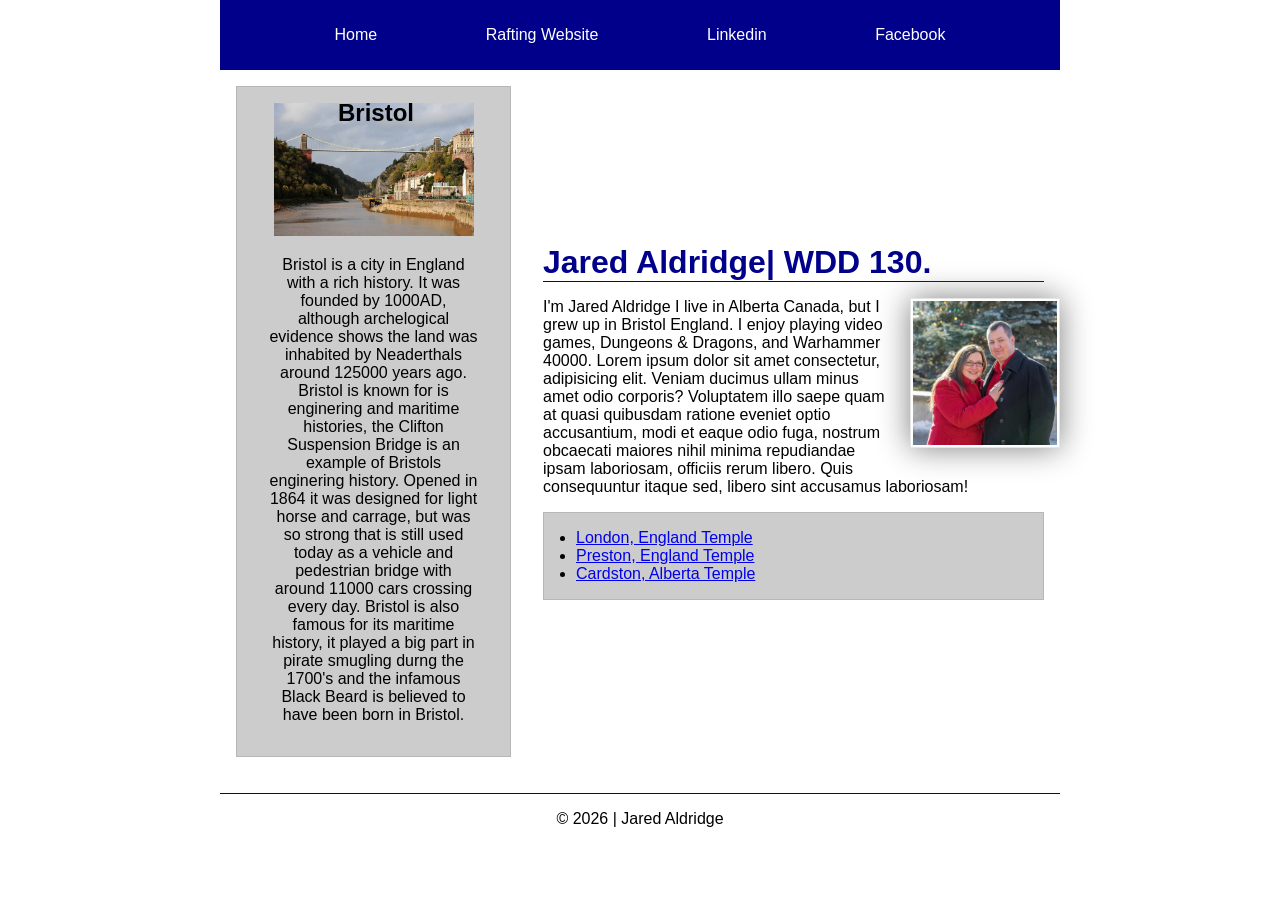
<file: index.html>
<!-- May 10 2026-->
<!DOCTYPE html>
<html lang="en">

<head>
    <meta charset="UTF-8">
    <meta name="viewport" content="width=device-width, initial-scale=1.0">
    <meta name="description"
      content="Jared Aldridge, WDD130, My personal web page that is updated and improved throughout the course">
    <meta name="author" content="Jared Aldridge">
    <title>Jared Aldrdge | WDD 130</title>
    <link rel="stylesheet" href="styles/styles.css">
</head>

<body>
    <header>
        <nav>
            <a href="#">Home</a>
            <a href="wwr/">Rafting Website</a>
            <a href="https://www.linkedin.com/feed/">Linkedin</a>
            <a href="https://www.facebook.com/jared.aldridge.77">Facebook</a>
        </nav>
    </header>
    <div class="grid">
        <main>
            <h1>Jared Aldridge| WDD 130.</h1>

            <img src="images/profile.jpg" alt="Jared Aldridge profile picture">

            <p>I'm Jared Aldridge I live in Alberta Canada, but I grew up in Bristol England.
                I enjoy playing video games, Dungeons & Dragons, and Warhammer 40000. Lorem ipsum
                dolor sit amet consectetur, adipisicing elit. Veniam ducimus ullam minus amet odio
                corporis? Voluptatem illo saepe quam at quasi quibusdam ratione eveniet optio
                accusantium, modi et eaque odio fuga, nostrum obcaecati maiores nihil minima
                repudiandae ipsam laboriosam, officiis rerum libero. Quis consequuntur itaque sed,
                libero sint accusamus laboriosam!</p>
            <ul class="box indent">
                <li><a
                      href="https://www.churchofjesuschrist.org/temples/details/london-england-temple?lang=eng">
                        London, England Temple</a></li>
                <li><a
                      href="https://www.churchofjesuschrist.org/temples/details/preston-england-temple?lang=eng">
                        Preston, England Temple</a></li>
                <li><a
                      href="https://www.churchofjesuschrist.org/temples/details/cardston-alberta-temple?lang=eng">
                        Cardston, Alberta Temple</a></li>
            </ul>
        </main>
        <aside class="box">
            <h2>
                Bristol
            </h2>
            <img src="images/clifton_suspension_bridge.jpg" alt="Clifton Suspension Bridge">
            <p>
                Bristol is a city in England with a rich history. It was founded by
                1000AD, although archelogical evidence shows the land was inhabited
                by Neaderthals around 125000 years ago. Bristol is known for is enginering
                and maritime histories, the Clifton Suspension Bridge is an example of
                Bristols enginering history. Opened in 1864 it was designed for light horse
                and carrage, but was so strong that is still used today as a vehicle and
                pedestrian bridge with around 11000 cars crossing every day. Bristol is also
                famous for its maritime history, it played a big part in pirate smugling
                durng the 1700's and the infamous Black Beard is believed to have been born
                in Bristol.

            </p>
        </aside>
    </div>
    <footer>
        <p>&copy; 2026 | Jared Aldridge</p>
    </footer>
</body>

</html>
</file>
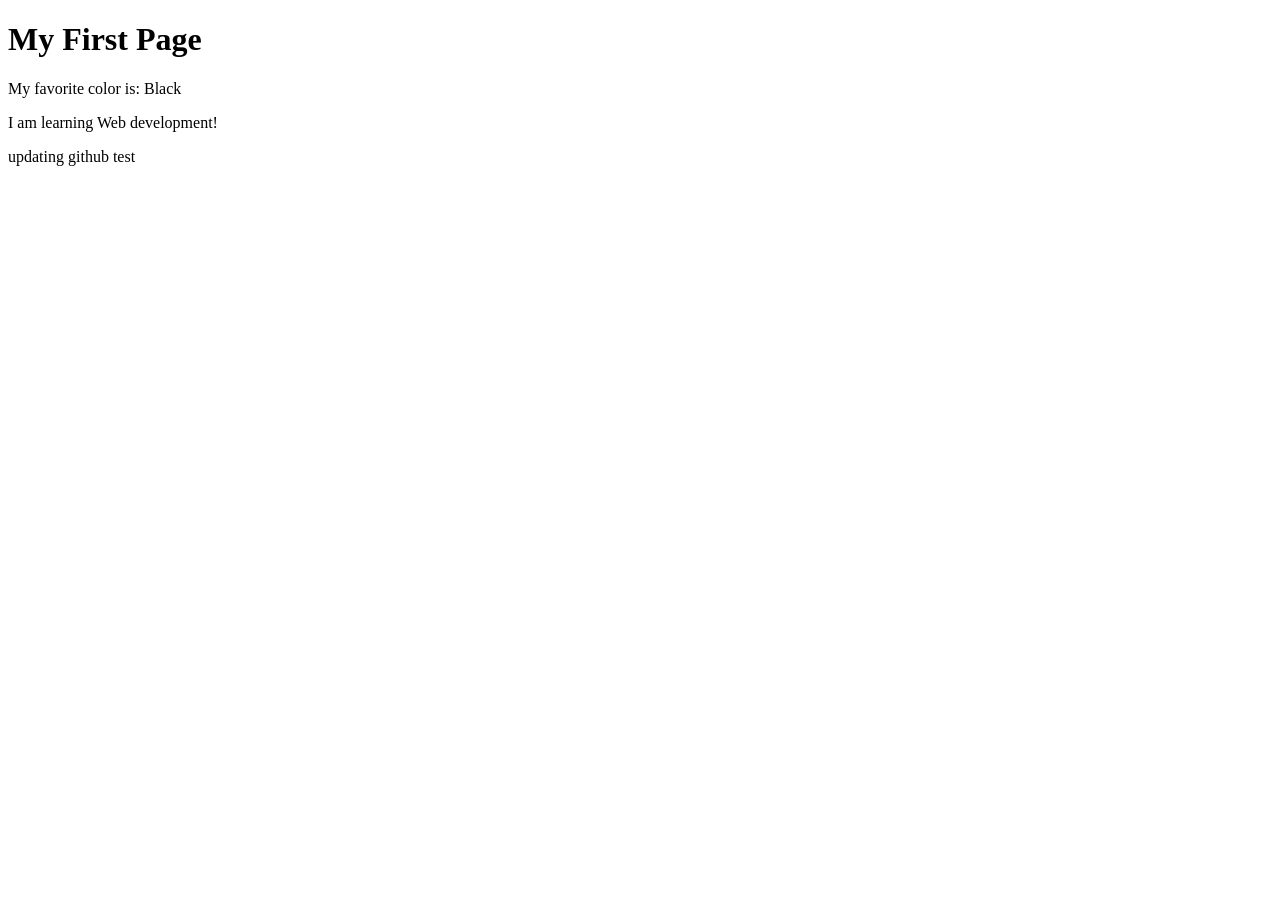
<file: week01/first-page.html>
<!DOCTYPE html>
<html lang="en">

<head>
    <meta charset="UTF-8">
    <meta name="viewport" content="width=device-width, initial-scale=1.0">
    <title>My First Page</title>
</head>

<body>
    <h1>My First Page</h1>
    <p>My favorite color is: Black</p>
    <p>I am learning Web development!</p>
    <p>updating github test</p>
</body>

</html>
</file>
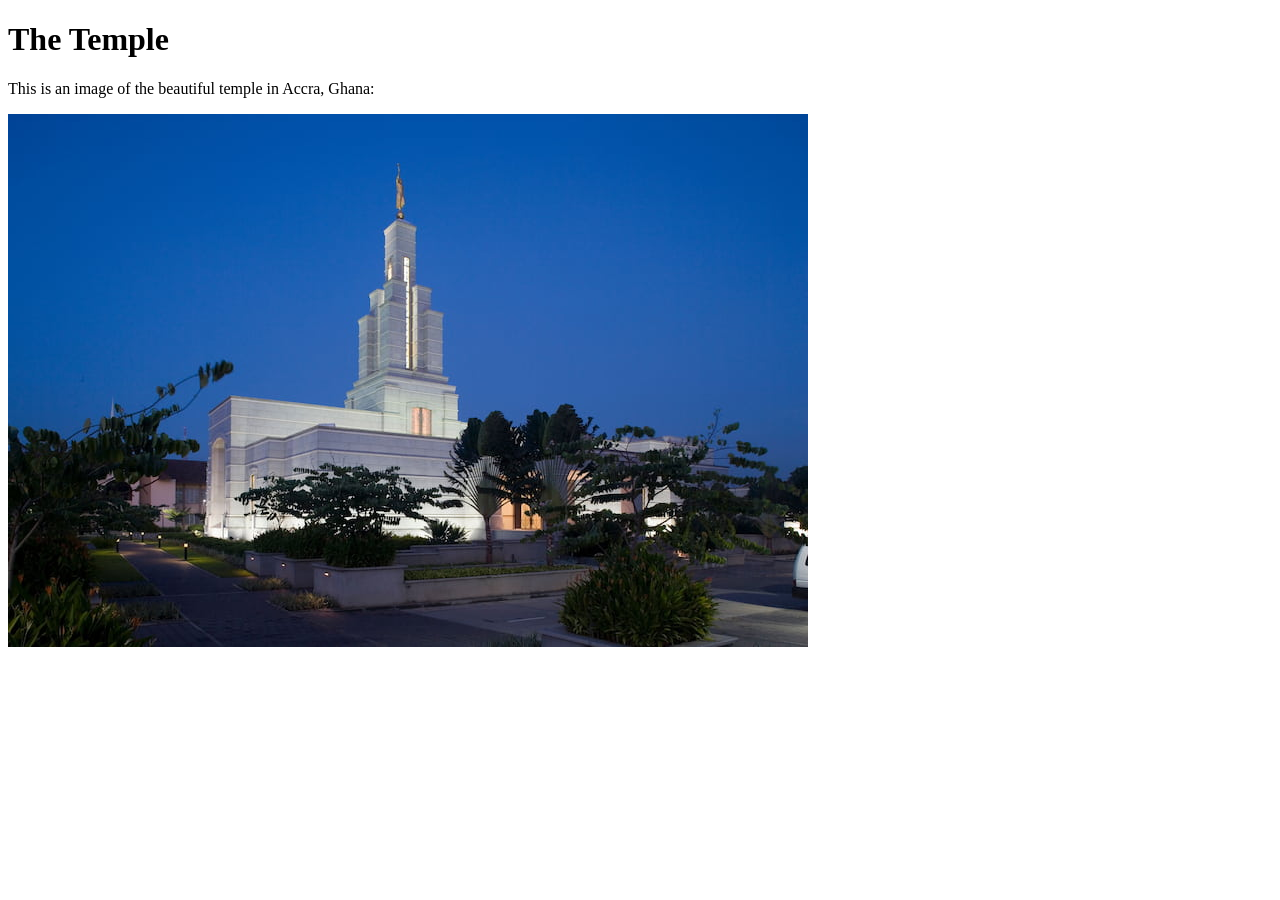
<file: week01/images-solution.html>
<!DOCTYPE html>
<html lang="en">
<head>
    <meta charset="UTF-8">
    <meta name="viewport" content="width=device-width, initial-scale=1.0">
    <title>Temple Image</title>
</head>
<body>
    <h1>The Temple</h1>
    <p>This is an image of the beautiful temple in Accra, Ghana:</p>
    <img src="images/temple-small.jpg" alt="The Accra Ghana Temple">
    
</body>
</html>
</file>
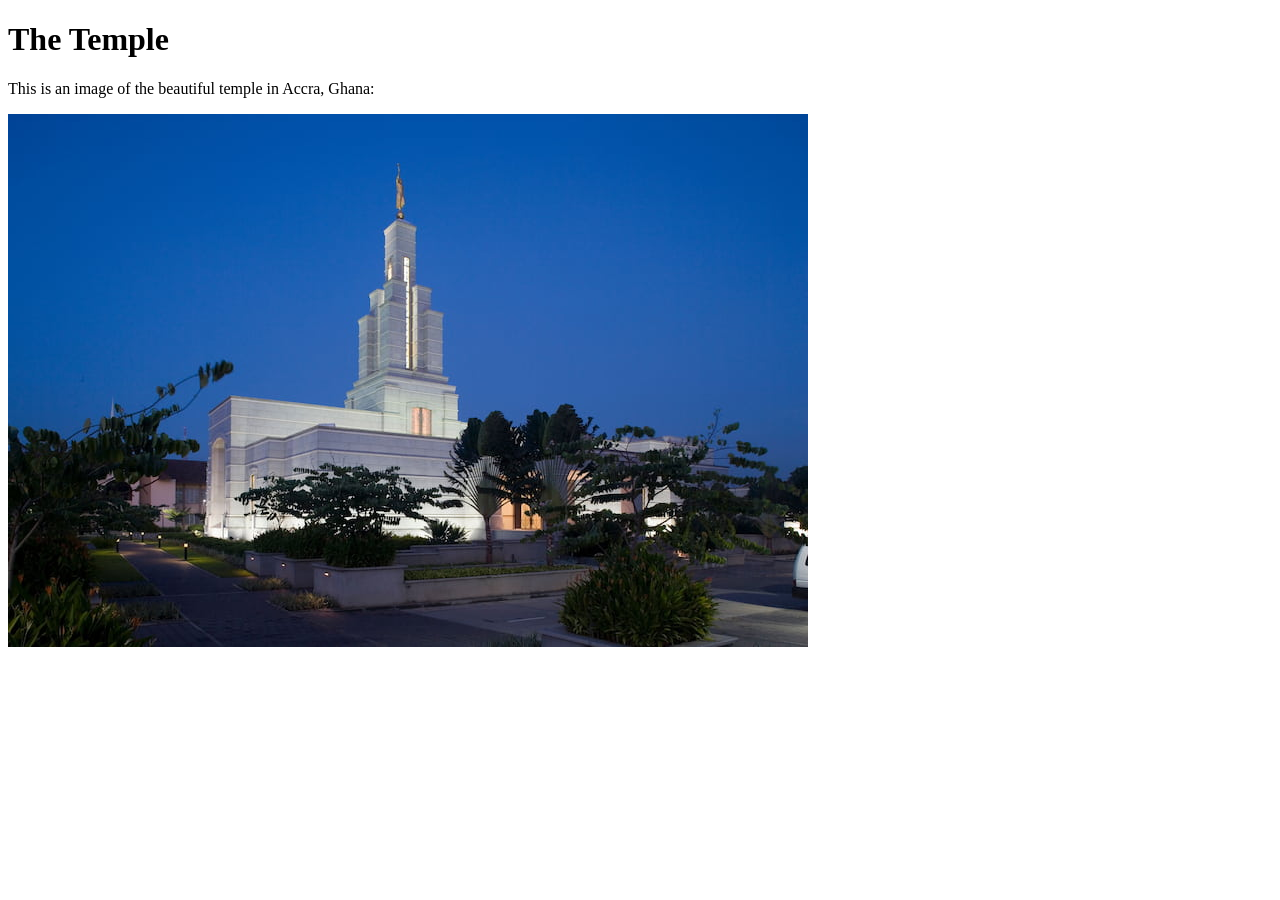
<file: week01/images.html>
<!DOCTYPE html>
<html lang="en">

<head>
    <meta charset="UTF-8">
    <meta name="viewport" content="width=device-width, initial-scale=1.0">
    <title>Temple Image</title>
</head>

<body>
    <h1>The Temple</h1>
    <p>This is an image of the beautiful temple in Accra, Ghana:</p>
    <img src="images/temple-small.jpg" alt="The Accra Ghana Temple">

</body>

</html>
</file>
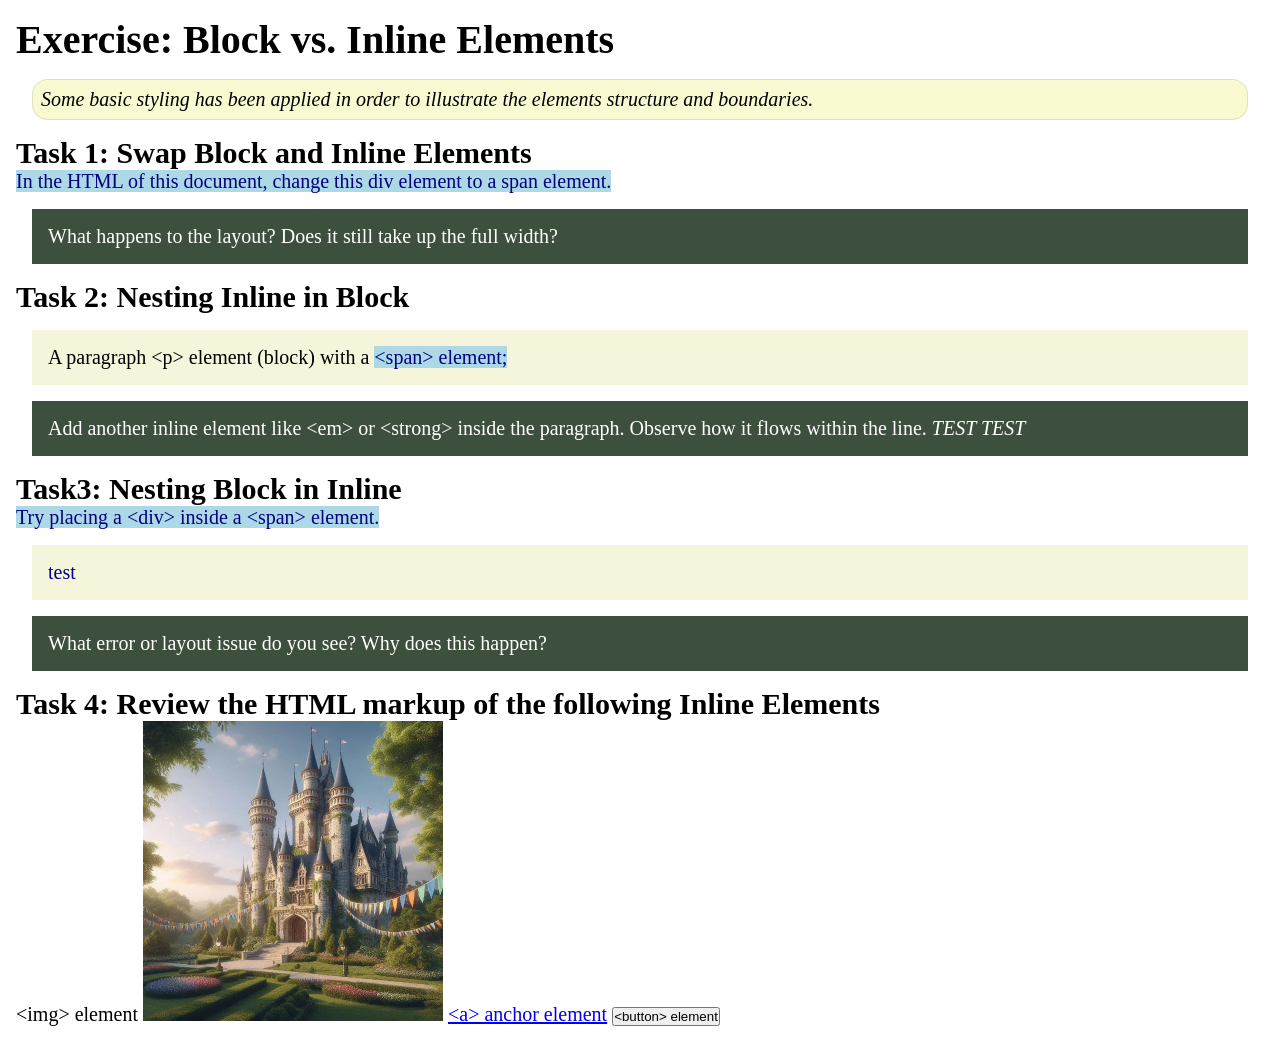
<file: week02/block-vs-inline.html>
<!DOCTYPE html>
<html lang="en">

<head>
    <meta charset="UTF-8">
    <meta name="viewport" content="width=device-width, initial-scale=1.0">
    <title>Exercise: Block vs. Inline Elements</title>
    <link rel="stylesheet" href="styles/block-vs-inline.css">
</head>

<body>
    <main>
        <h1>Exercise: Block vs. Inline Elements</h1>
        <p class="note">Some basic styling has been applied in order to illustrate the elements
            structure and
            boundaries.</p>

        <h2>Task 1: Swap Block and Inline Elements</h2>
        <span>In the HTML of this document, change this div element to a span element.</span>

        <p class="question">What happens to the layout? Does it still take up the full width?</p>

        <h2>Task 2: Nesting Inline in Block</h2>
        <p>A paragraph &lt;p&gt; element (block) with a <span>&lt;span&gt; element;</span></p>
        <p class="question">Add another inline element like &lt;em&gt; or &lt;strong&gt; inside the
            paragraph. Observe
            how it flows within the line. <EM>TEST TEST</EM></p>

        <h2>Task3: Nesting Block in Inline</h2>
        <span>Try placing a &lt;div&gt; inside a &lt;span&gt; element.<div>test</div></span>
        <p class="question">What error or layout issue do you see? Why does this happen?</p>


        <h2>Task 4: Review the HTML markup of the following Inline Elements</h2>
        &lt;img&gt; element
        <img src="images/castle.webp" alt="placeholder image (images are inline)" width="300"
          height="300">
        <a href="https://churchofjesuschrist.org">&lt;a&gt; anchor element</a>
        <button type="button">&lt;button&gt; element</button>
    </main>
</body>

</html>
</file>
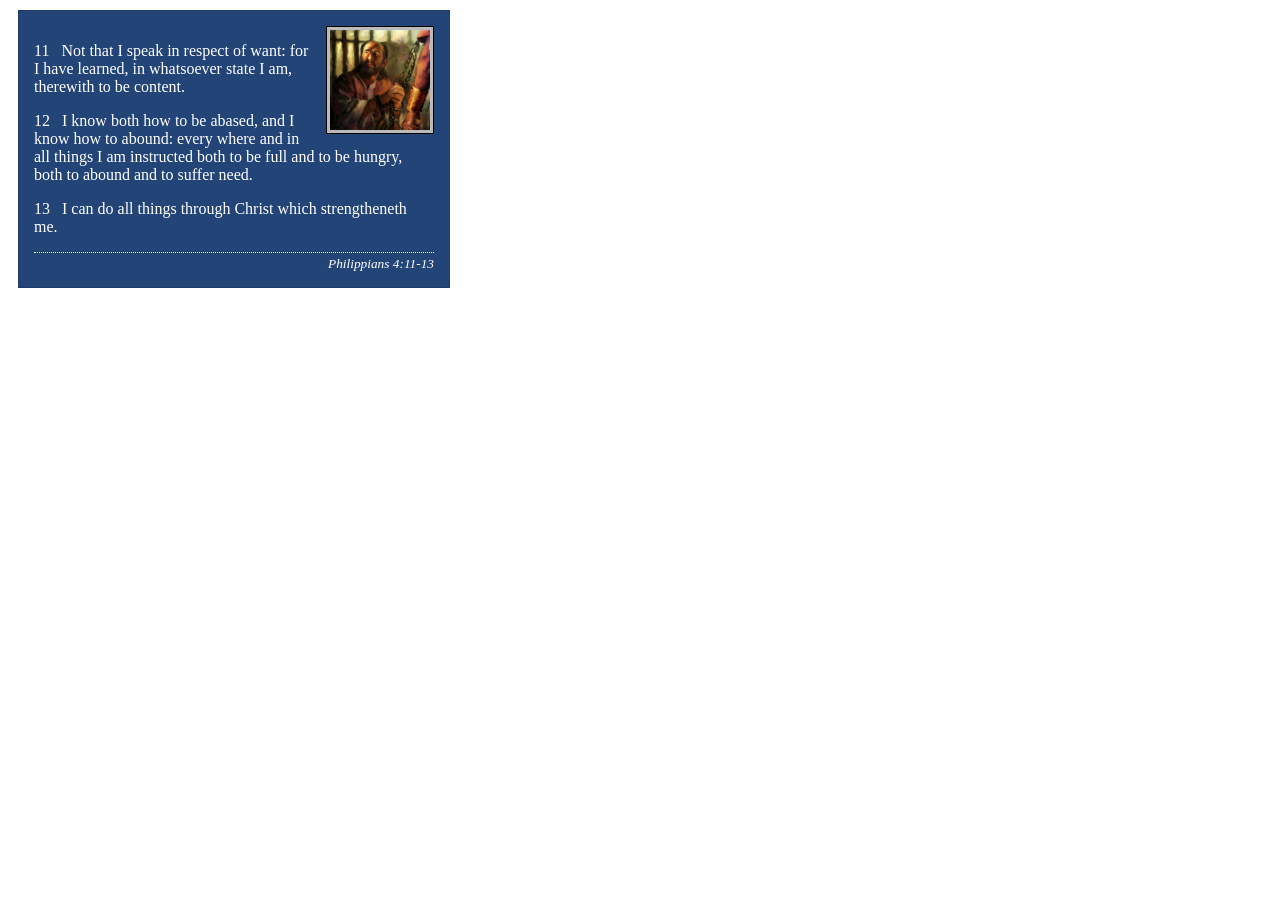
<file: week02/box-model-solution.html>
<!DOCTYPE html>
<html lang="en">
<head>
    <meta charset="UTF-8">
    <meta name="viewport" content="width=device-width, initial-scale=1.0">
    <title>Box Model Activity</title>
    <link rel="stylesheet" href="styles/box-model-solution.css">
</head>
<body>
    <main>
        <div class="callout">
            <img src="images/apostle-paul-imprisoned.webp" alt="Paul the Apostle - Imprisoned in Rome" width="200" height="200">
            <blockquote>
                <p>11 &nbsp; Not that I speak in respect of want: for I have learned, in whatsoever state I am, therewith to be content.</p>
                <p>12 &nbsp; I know both how to be abased, and I know how to abound: every where and in all things I am instructed both to be full and to be hungry, both to abound and to suffer need.</p>
                <p>13 &nbsp; I can do all things through Christ which strengtheneth me.</p>
            </blockquote>
            <cite>Philippians 4:11-13</cite>
        </div>
    </main>
</body>
</html>
</file>
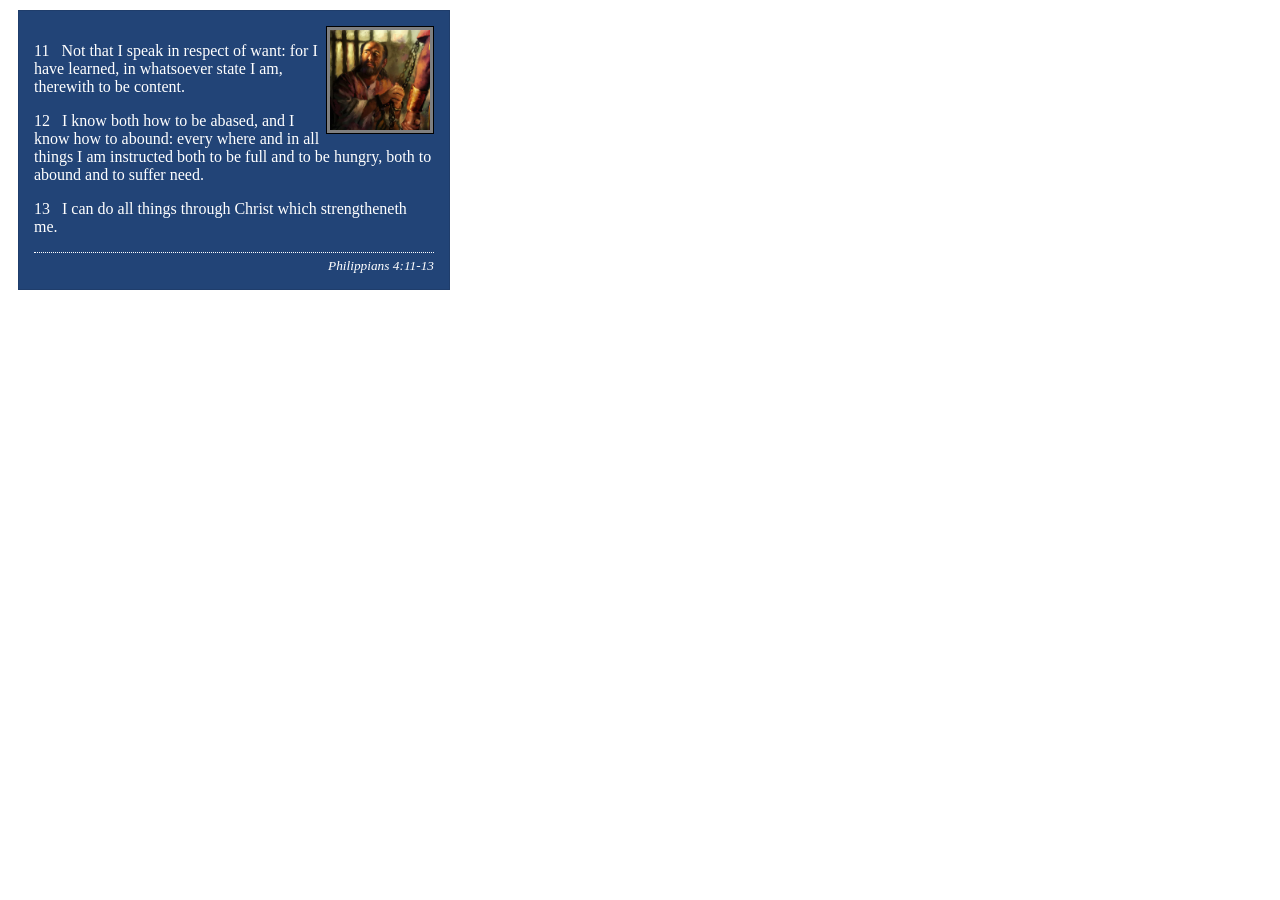
<file: week02/box-model.html>
<!DOCTYPE html>
<html lang="en">

<head>
    <meta charset="UTF-8">
    <meta name="viewport" content="width=device-width, initial-scale=1.0">
    <title>Box Model Activity</title>
    <link rel="stylesheet" href="styles/box-model.css">
</head>

<body>
    <main>
        <div class="callout">
            <img src="images/apostle-paul-imprisoned.webp"
              alt="Paul the Apostle - Imprisoned in Rome" width="200" height="200">
            <blockquote>
                <p>11 &nbsp; Not that I speak in respect of want: for I have learned, in whatsoever
                    state I am, therewith to be content.</p>
                <p>12 &nbsp; I know both how to be abased, and I know how to abound: every where and
                    in all things I am instructed both to be full and to be hungry, both to abound
                    and to suffer need.</p>
                <p>13 &nbsp; I can do all things through Christ which strengtheneth me.</p>
            </blockquote>
            <cite>Philippians 4:11-13</cite>
        </div>
    </main>
</body>

</html>
</file>
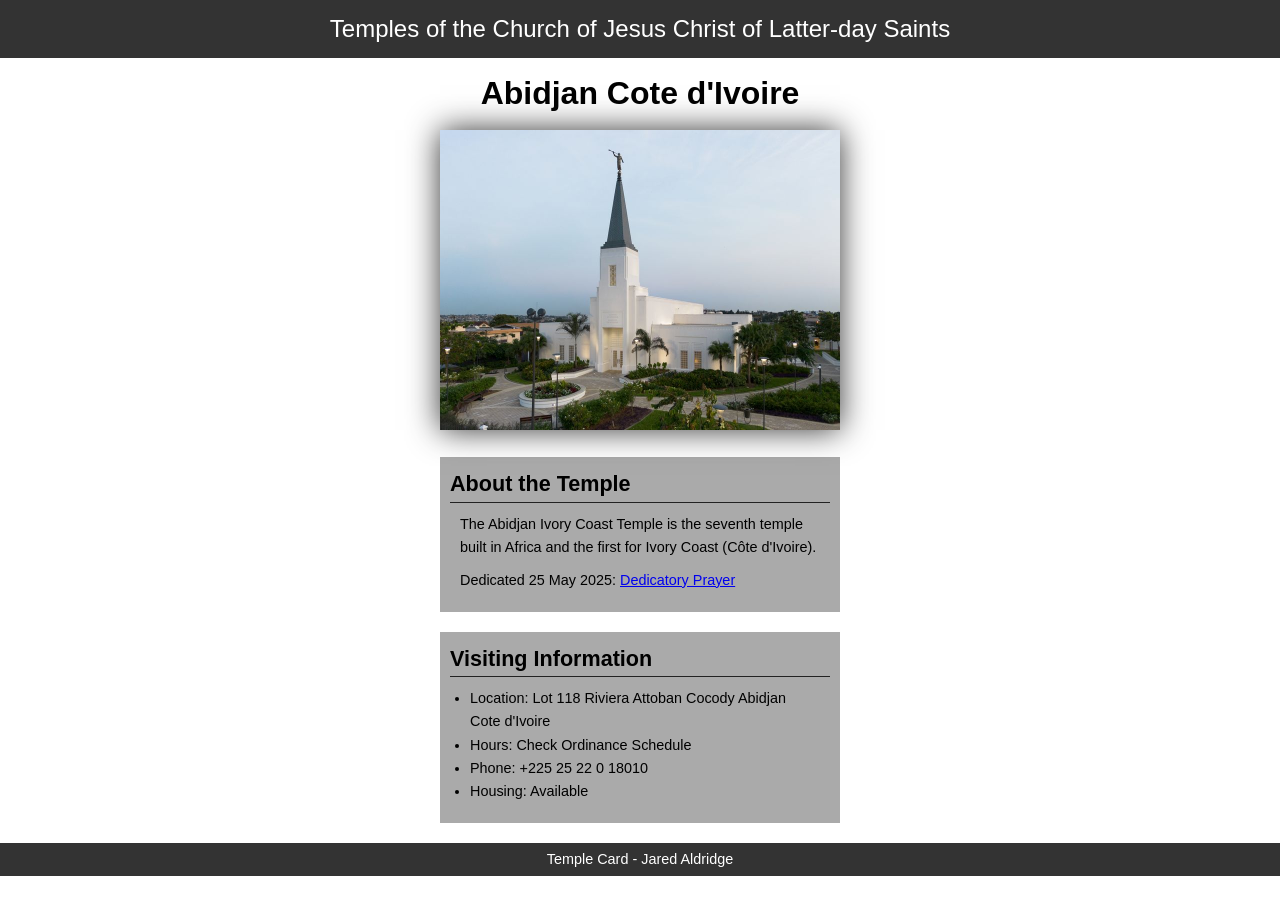
<file: week02/temple.html>
<!DOCTYPE html>
<html lang="en">

<head>
    <meta charset="UTF-8">
    <meta name="viewport" content="width=device-width, initial-scale=1.0">
    <title>Temple Card - Abidjan Cote d'Ivoire</title>
    <link rel="stylesheet" href="styles/temple.css">
</head>

<body>
    <header>
        <p>Temples of the Church of Jesus Christ of Latter-day Saints</p>
    </header>
    <main>
        <h1>Abidjan Cote d'Ivoire</h1>
        <picture>
            <img src="images/abidjan-ivory-coast.jpeg" alt="Abidjan Cote d'Ivoire Temple">
        </picture>
        <section>
            <h2>About the Temple</h2>
            <p>The Abidjan Ivory Coast Temple is the seventh temple built in Africa and the first
                for Ivory Coast (Côte
                d'Ivoire).</p>
            <p>Dedicated 25 May 2025: <a
                  href="https://www.churchofjesuschrist.org/temples/dedicatory-prayer/abidjan-ivory-coast-temple/2025-05-25?lang=eng"
                  target="_blank" rel="noopener noreferrer">Dedicatory Prayer</a></p>
        </section>
        <section>
            <h2>Visiting Information</h2>
            <ul>
                <li>Location: Lot 118 Riviera Attoban Cocody Abidjan Cote d'Ivoire</li>
                <li>Hours: Check Ordinance Schedule</li>
                <li>Phone: +225 25 22 0 18010</li>
                <li>Housing: Available</li>
            </ul>
        </section>
    </main>
    <footer>
        <p>Temple Card - Jared Aldridge</p>
    </footer>
</body>

</html>
</file>
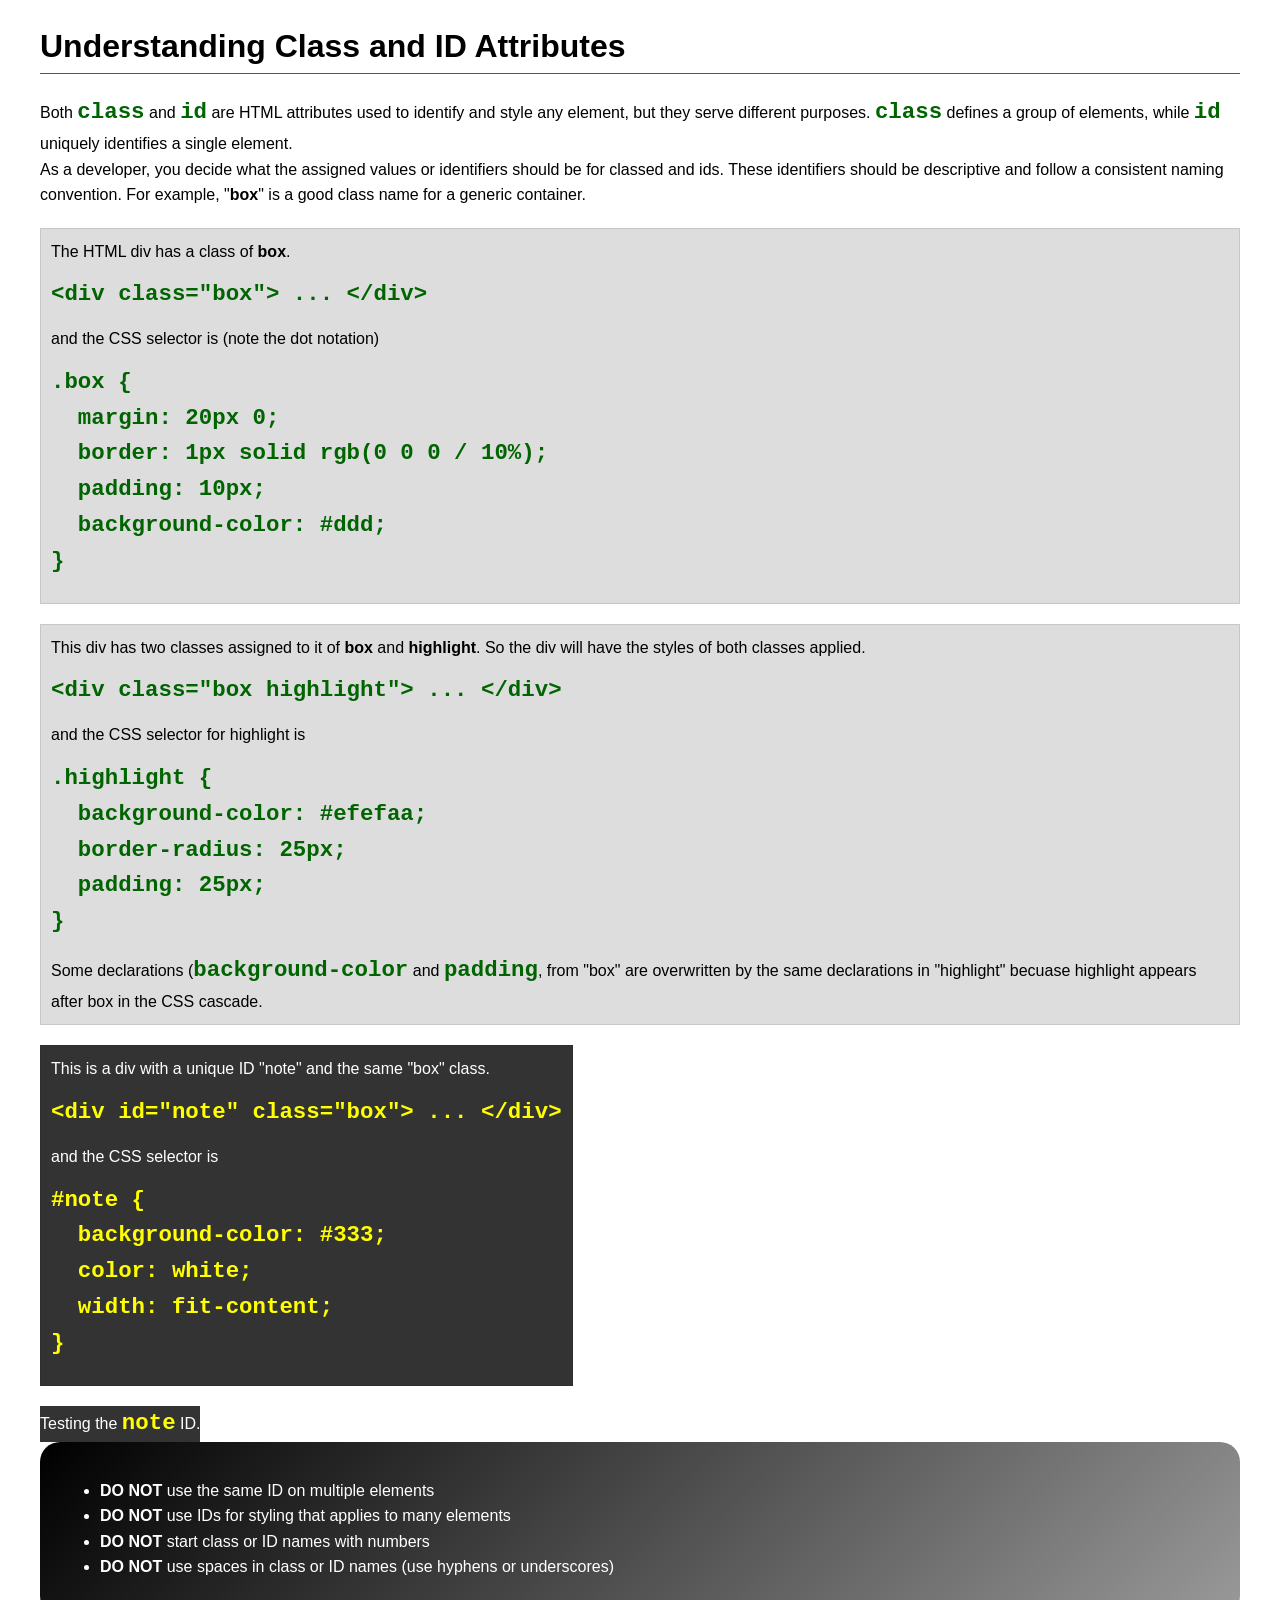
<file: week03/class-and-id.html>
<!DOCTYPE html>
<html lang="en">

<head>
    <meta charset="UTF-8">
    <meta name="viewport" content="width=device-width, initial-scale=1.0">
    <title>Class vs ID Attributes</title>
    <link rel="stylesheet" href="styles/class-and-id.css">
</head>

<body>
    <h1>Understanding Class and ID Attributes</h1>
    <p>Both <code>class</code> and <code>id</code> are HTML attributes used to identify and style
        any element, but they
        serve different purposes. <code>class</code> defines a group of elements, while
        <code>id</code> uniquely
        identifies a single element.
    </p>
    <p>As a developer, you decide what the assigned values or identifiers should be for classed and
        ids. These
        identifiers should be
        descriptive and follow a consistent naming convention. For example, "<strong>box</strong>"
        is a good class name
        for a generic container.</p>
    <div class="box">
        <p>The HTML div has a class of <strong>box</strong>.</p>
        <pre><code class="html">&lt;div class="box"&gt; ... &lt;/div&gt;</code></pre>
        and the CSS selector is (note the dot notation)
        <pre><code class="css">.box {
  margin: 20px 0;
  border: 1px solid rgb(0 0 0 / 10%);
  padding: 10px;
  background-color: #ddd; 
}</code></pre>
    </div>

    <div class="box">
        <p>This div has two classes assigned to it of <strong>box</strong> and
            <strong>highlight</strong>. So the div
            will have the styles of both classes applied.
        </p>
        <pre><code class="html">&lt;div class="box highlight"&gt; ... &lt;/div&gt;</code></pre>
        and the CSS selector for highlight is
        <pre><code class="css">.highlight {
  background-color: #efefaa;
  border-radius: 25px;
  padding: 25px;
}</code></pre>
        <p>Some declarations (<code>background-color</code> and <code>padding</code>, from "box" are
            overwritten by the same declarations in "highlight" becuase highlight appears after box
            in the CSS cascade.</p>
    </div>

    <div id="note" class="box">
        <p>This is a div with a unique ID "note" and the same "box" class.</p>
        <pre><code class="html">&lt;div id="note" class="box"&gt; ... &lt;/div&gt;</code></pre>
        and the CSS selector is
        <pre><code class="css">#note {
  background-color: #333;
  color: white;
  width: fit-content;
}</code></pre>
    </div>

    <div id="note">
        <p>Testing the <code>note</code> ID.</p>
    </div>


    <section id="best-practice">
        <ul>
            <li><strong>DO NOT</strong> use the same ID on multiple elements</li>
            <li><strong>DO NOT</strong> use IDs for styling that applies to many elements</li>
            <li><strong>DO NOT</strong> start class or ID names with numbers</li>
            <li><strong>DO NOT</strong> use spaces in class or ID names (use hyphens or underscores)
            </li>
        </ul>
    </section>


</body>

</html>
</file>
<file: styles/styles.css>
:root {
    --heading-text-color: darkblue;
    --aside-text-color: darkblue;
    --nav-text-color: white;
}

* {
    margin: 0;
    padding: 0;
    box-sizing: border-box;

}

header,
.grid,
footer {
    max-width: 840px;
    margin: 0 auto;
}

body {
    font-size: 16px;
    font-family: Calibri, Arial, sans-serif;
}

nav {
    background-color: darkblue;
    padding: 1rem;
    display: flex;
    justify-content: space-evenly;
    align-items: center;
}

nav a {
    color: var(--nav-text-color);
    padding: 10px;
    display: block;
    text-decoration: none;
}

main {
    max-width: 800px;
    grid-column: 2/3;
}

h1 {
    color: var(--heading-text-color);
    margin: 1rem;
    border-bottom: 1px solid darkblue;
}

main img {
    width: 150px;
    height: auto;
    border: 1px solid rgba(0, 0, 0, .1);
    padding: 2px;
    box-shadow: 0 0 30px gray;
    float: right;
    margin: 0 0 1rem 1rem;

}

p {
    padding: 0;
    margin: 1rem;
}

aside {
    width: 275px;
    text-align: center;
    position: relative;
    grid-row: 1/2;
}

aside img {
    width: 200px;
    height: auto;
}

aside h2 {
    position: absolute;
    top: 12px;
    left: 37%;

}

footer {
    margin-top: 20px;
    border-top: 1px solid darkblue;
    text-align: center;
}

/*Class Selector*/
.box {
    margin: 1rem;
    border: 1px solid rgba(0, 0, 0, .1);
    padding: 1rem;
    background-color: #ccc;
    color: #000;

}

.indent {
    padding-left: 2rem;
}

.grid {
    display: grid;
    align-items: center;
}
</file>
<file: week02/styles/block-vs-inline.css>
* {
    margin: 0;
    padding: 0;
}

body {
    font-size: 20px;
    margin: 1rem;
}

p,
div {
    background-color: beige;
    margin: 1rem;
    padding: 1rem;
}

span {
    color: navy;
    background-color: lightblue;
}

code {
    margin: 0;
    padding: 0;
    color: green;
    font-size: 1.2rem;
}

.note {
    font-style: italic;
    background-color: lightgoldenrodyellow;
    border-radius: 1rem;
    border: 1px solid rgb(0 0 0 / 10%);
    margin: 1rem;
    padding: .5rem;
}

.question {
    background-color: #3d503d;
    color: #fff;
}
</file>
<file: week02/styles/box-model-solution.css>
.callout {
    max-width: 400px;
    margin: 10px;
    border: 1px solid rgba(0, 0, 0, .1);
    padding: 15px;
    background-color: #247;
    color: #fff;
}

.callout img {
    float: right;
    margin: 0 0 10px 15px;
    border: 1px solid #000;
    padding: 3px;
    background-color: #bbb;
    width: 100px;
    height: auto;

}

blockquote {
    margin: 0;
}

cite {
    display: block;
    border-top: 1px dotted #fff;
    padding-top: 3px;
    text-align: right;
    font-size: smaller;
}
</file>
<file: week02/styles/box-model.css>
.callout {
    max-width: 400px;
    margin: 10px;
    border: 1px solid rgb(0 0 0 / 0.1);
    padding: 15px;
    background-color: #247;
    color: white;
}

.callout img {
    float: right;
    margin: 0 0 10 15;
    border: 1px solid black;
    padding: 3px;
    background-color: gray;
    width: 100px;
    height: auto;
}

blockquote {
    margin: 0px;
}

cite {
    display: block;
    border-top: 1px dotted white;
    padding-top: 5px;
    text-align: right;
    font-size: smaller;
}
</file>
<file: week02/styles/temple.css>
* {
    margin: 0;
    padding: 0;
}

body {
    font-family: arial, sans-serif;
    line-height: 1.6;
}

header,
footer {
    background-color: #333;
    color: #fff;
    padding: 10px;
    text-align: center;
    font-size: 1.5rem;
}

main {
    width: 400px;
    margin: 0 auto;
}

h1 {
    margin: 10px;
    text-align: center;
}

h2 {
    border-bottom: 1px solid #222;
}

img {
    width: 100%;
    height: auto;
    box-shadow: 0 0 30px #333;
}

section {
    margin: 20px 0;
    border: 2px solid #000 / 5%;
    padding: 10px;
    background-color: #aaa;
    font-size: .9rem;
}

section p {
    margin: 10px;
}

section ul {
    margin: 10px 20px;
}

footer {
    font-size: .9rem;
    padding: 5px;
}
</file>
<file: week03/styles/class-and-id.css>
body {
    font-family: Arial, sans-serif;
    line-height: 1.6;
    margin: 0;
    padding: 0 40px;
}

h1 {
    border-bottom: 1px solid rgb(0 110 182);
    padding-bottom: 0;
}



p {
    margin: 0;
}

code {
    color: darkgreen;
    font-weight: 700;
    font-size: 1.4rem;
}

/* Class examples - can be reused */

.box {
    margin: 20px 0;
    border: 1px solid rgb(0 0 0 / 10%);
    padding: 10px;
    background-color: #ddd; /* this is shorthand for #dddddd */
}

.highlight {
    background-color: #efefaa;
    border-radius: 25px;
    padding: 25px;
}

/* ID examples - should be unique */

#note {
    background-color: #333;
    color: white;
    width: fit-content;
}

#note code {
    color: yellow;
}

#best-practice {
    background: linear-gradient(135deg, #000 0%, #999 100%);
    color: white;
    border-radius: 20px;
    padding: 20px
}
</file>
